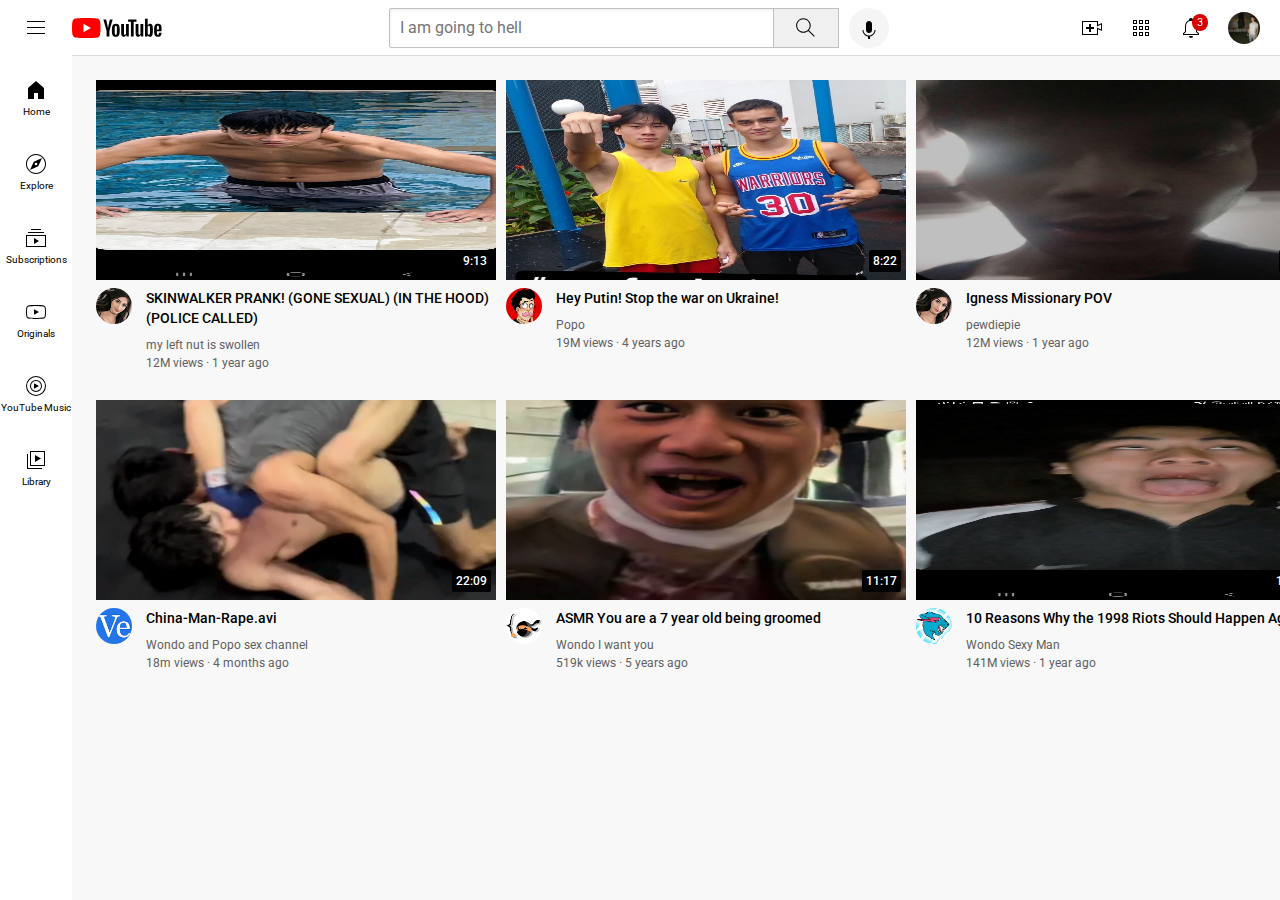
<file: index.html>
<html>
    <head>
        <title>jason's youtube</title>
        
        <link rel="preconnect" href="https://fonts.googleapis.com">
<link rel="preconnect" href="https://fonts.gstatic.com" crossorigin>
<link href="https://fonts.googleapis.com/css2?family=Roboto:wght@400;500;700&display=swap" rel="stylesheet">

<link rel="stylesheet" href="styles2/general.css">
<link rel="stylesheet" href="styles2/header.css">
<link rel="stylesheet" href="styles2/video.css">
<link rel="stylesheet" href="styles2/sidebar.css">
</head>
<body>
  <header class="header">
    <div class="left-section">
      <img class="hamburger-menu" src="icons2/hamburger-menu.svg">
      <img class="youtube-logo" src="icons2/youtube-logo.svg">
    </div>
    <div class="middle-section">
      <input class="search-bar" type="text" placeholder="I am going to hell">
      <button class="search-button">
        <img class="search-icon" src="icons2/search.svg">
        <div class="tooltip">Search</div>
      </button>
      <button class="voice-search-button">
        <img class="voice-search-icon"  src="icons2/voice-search-icon.svg">
        <div class="tooltip">Search with your voice</div>
      </button>
    </div>
    <div class="right-section">
      <div class="upload-icon-container">   
     <img class="upload-icon" src="icons2/upload.svg">
     <div class="tooltip">Create</div>
      </div>
      <div class="youtube-apps-container">
        <img class="youtube-apps-icon" src="icons2/youtube-apps.svg">
        <div class="tooltip">YouTube Apps</div>
      </div>
    <div class="notifications-icon-container">
      <img class="notifications-icon" src="icons2/notifications.svg">
      <div class="tooltip">Notifications</div>
      <div class="notifications-count">3</div>
    </div>
    <img class="current-use-picture" src="channel-pictures/channels-7.jpeg">
    </div>
  </header>

<nav class="sidebar">
 <div class="sidebar-link">
  <img src="icons2/home.svg">
  <div>Home</div>
 </div>
 <div class="sidebar-link">
  <img src="icons2/explore.svg">
  <div>Explore</div>
 </div>
 <div class="sidebar-link">
  <img src="icons2/subscriptions.svg">
  <div>Subscriptions</div>
 </div>
 <div class="sidebar-link">
  <img src="icons2/originals.svg">
  <div>Originals</div>
 </div>
 <div class="sidebar-link">
  <img src="icons2/youtube-music.svg">
  <div>YouTube Music</div>
 </div>
 <div class="sidebar-link">
  <img src="icons2/library.svg">
  <div>Library</div>
 </div>
</nav>
<main>
  <div class="video-grid">
    <div class="video-preview">
      <div class="thumbnail-row">
        <div class="video-time">9:13</div>
        <a href="https://www.youtube.com/watch?v=FgjPQQeTh1w">
          <img class="thumbnails2" src="thumbnails2/t7.webp">
        </a>
      </div>
      <div class="video-info-grid">
        <div class="channel-picture">
          <div class="profile-picture-container">
            <a href="https://youtube.com/c/SSSniperWolf" target="_blank">
              <img class="profile-picture" src="channel-pictures/channel-3.jpeg">
            </a>
            <div class="channel-tooltip">
              <img class="channel-tooltip-picture" src="channel-pictures/channel-3.jpeg">
              <div>
                <div class="channel-tooltip-name">
                  SSSniperWolf
                </div>
                <div class="channel-tooltip-stats">
                  31M subscribers
                </div>
              </div>
            </div>
          </div>
        </div>
        <div class="video-info">
          <a href="https://www.youtube.com/watch?v=FgjPQQeTh1w" target="_blank" class="video-title-link">
          <p class="video-title">        
  SKINWALKER PRANK! (GONE SEXUAL) (IN THE HOOD) (POLICE CALLED)
          </p>
          </a>
          <p class="video-author">
              my left nut is swollen
          </p>
          <p class="video-stats">
            12M views &#183; 1 year ago
          </p>
        </div>
      </div>
      </div>

  <div class="video-preview">
    <div class="thumbnail-row">
      <div class="video-time">8:22</div>
      <a href="https://www.youtube.com/watch?v=mP0RAo9SKZk">
        <img class="thumbnails2" src="thumbnails2/t6.webp">
      </a>
    </div>
    <div class="video-info-grid">
      <div class="channel-picture">
        <div class="profile-picture-container">
        <a href="https://www.youtube.com/c/markiplier">
        <img class="profile-picture" src="channel-pictures/channel-2.jpeg">
        </a>
        <div class="channel-tooltip">
          <img class="channel-tooltip-picture" src="channel-pictures/channel-2.jpeg">
          <div>
            <div class="channel-tooltip-name">
              Markiplier
            </div>
            <div class="channel-tooltip-stats">
              30M subscribers
            </div>
          </div>
      </div>
    </div>
      </div>
      <div class="video-info">
        <a href="https://www.youtube.com/watch?v=mP0RAo9SKZk" target="_blank" class="video-title-link">
        <p class="video-title">
          Hey Putin! Stop the war on Ukraine!
        </p>
        </a>
        <p class="video-author">
          Popo
        </p>
        <p class="video-stats">
          19M views &#183; 4 years ago
        </p>
      </div>
   </div>
  </div>

  <div class="video-preview">
    <div class="thumbnail-row">
      <div class="video-time">9:13</div>
      <a href="https://www.youtube.com/watch?v=FgjPQQeTh1w">
        <img class="thumbnails2" src="thumbnails2/t9.webp">
      </a>
    </div>
    <div class="video-info-grid">
      <div class="channel-picture">
        <div class="profile-picture-container">
          <a href="https://youtube.com/c/SSSniperWolf" target="_blank">
            <img class="profile-picture" src="channel-pictures/channel-3.jpeg">
          </a>
          <div class="channel-tooltip">
            <img class="channel-tooltip-picture" src="channel-pictures/channel-3.jpeg">
            <div>
              <div class="channel-tooltip-name">
                SSSniperWolf
              </div>
              <div class="channel-tooltip-stats">
                31M subscribers
              </div>
            </div>
          </div>
        </div>
      </div>
      <div class="video-info">
        <a href="https://www.youtube.com/watch?v=FgjPQQeTh1w" target="_blank" class="video-title-link">
        <p class="video-title">        
Igness Missionary POV
        </p>
        </a>
        <p class="video-author">
            pewdiepie
        </p>
        <p class="video-stats">
          12M views &#183; 1 year ago
        </p>
      </div>
    </div>
    </div>


  <div class="video-preview">
    <div class="thumbnail-row">
      <div class="video-time">22:09</div>
      <a href="https://www.youtube.com/watch?v=094y1Z2wpJg">
        <img class="thumbnails" src="thumbnails2/t4.webp">
      </a>
    </div>
    <div class="video-info-grid">
      <div class="channel-picture">
        <div class="profile-picture-container">
          <a href="https://youtube.com/c/veritasium" target="_blank">
            <img class="profile-picture" src="channel-pictures/channel-4.jpeg">
          </a>
          <div class="channel-tooltip">
            <img class="channel-tooltip-picture" src="channel-pictures/channel-4.jpeg">
            <div>
              <div class="channel-tooltip-name">
                Veritasium
              </div>
              <div class="channel-tooltip-stats">
                11.5M subscribers
              </div>
            </div>
          </div>
        </div>
      </div>
      <div class="video-info">
        <a href="https://www.youtube.com/watch?v=094y1Z2wpJg" target="_blank" class="video-title-link">
        <p class="video-title">
          China-Man-Rape.avi
        </p>
        </a>
        <p class="video-author">
          Wondo and Popo sex channel
        </p>
        <p class="video-stats">
          18m views &#183; 4 months ago
        </p>
      </div>
   </div>
  </div>

  <div class="video-preview">
    <div class="thumbnail-row">
      <div class="video-time">11:17</div>
      <a href="https://www.youtube.com/watch?v=86CQq3pKSUw">
        <img class="thumbnails2" src="thumbnails2/t1.webp">
      </a>
    </div>
    <div class="video-info-grid">
      <div class="channel-picture">
        <div class="profile-picture-container">
        <a href="https://www.youtube.com/c/CSDojo">
        <img class="profile-picture" src="channel-pictures/channel-5.jpeg">
        </a>
        <div class="channel-tooltip">
          <img class="channel-tooltip-picture" src="channel-pictures/channel-5.jpeg">
          <div>
            <div class="channel-tooltip-name">
              CS Dojo
            </div>
            <div class="channel-tooltip-stats">
              1.79M subscribers
            </div>
          </div>
        </div>
      </div>
  </div>
      <div class="video-info">
        <a href="https://www.youtube.com/watch?v=86CQq3pKSUw" target="_blank" class="video-title-link">
        <p class="video-title">
      ASMR You are a 7 year old being groomed
        </p>
        </a>
        <p class="video-author">
          Wondo I want you
        </p>
        <p class="video-stats">
          519k views &#183; 5 years ago
        </p>
      </div>
    </div>
    </div>


  <div class="video-preview">
    <div class="thumbnail-row">
      <div class="video-time">19:59</div>
      <a href="https://www.youtube.com/watch?v=yXWw0_UfSFg">
      <img class="thumbnails2" src="thumbnails2/t8.webp">
      </a>
    </div>
    <div class="video-info-grid">
      <div class="channel-picture">
        <div class="profile-picture-container">
        <a href="https://www.youtube.com/channel/UCX6OQ3DkcsbYNE6H8uQQuVA">
        <img class="profile-picture" src="channel-pictures/channel-6.jpeg">
        </a>
        <div class="channel-tooltip">
          <img class="channel-tooltip-picture" src="channel-pictures/channel-6.jpeg">
          <div>
            <div class="channel-tooltip-name">
              MrBeast
            </div>
            <div class="channel-tooltip-stats">
              90.6M subscribers
            </div>
          </div>
        </div>
      </div>
    </div>
      <div class="video-info">
        <a href="https://www.youtube.com/watch?v=yXWw0_UfSFg" target="_blank" class="video-title-link">
        <p class="video-title">      
10 Reasons Why the 1998 Riots Should Happen Again
        </p>
        </a>
        <p class="video-author">
            Wondo Sexy Man
        </p>
        <p class="video-stats">
          141M views &#183; 1 year ago
        </p>
      </div>
   </div>
  </div>
</div>
</main>
</body>
</html>
</file>
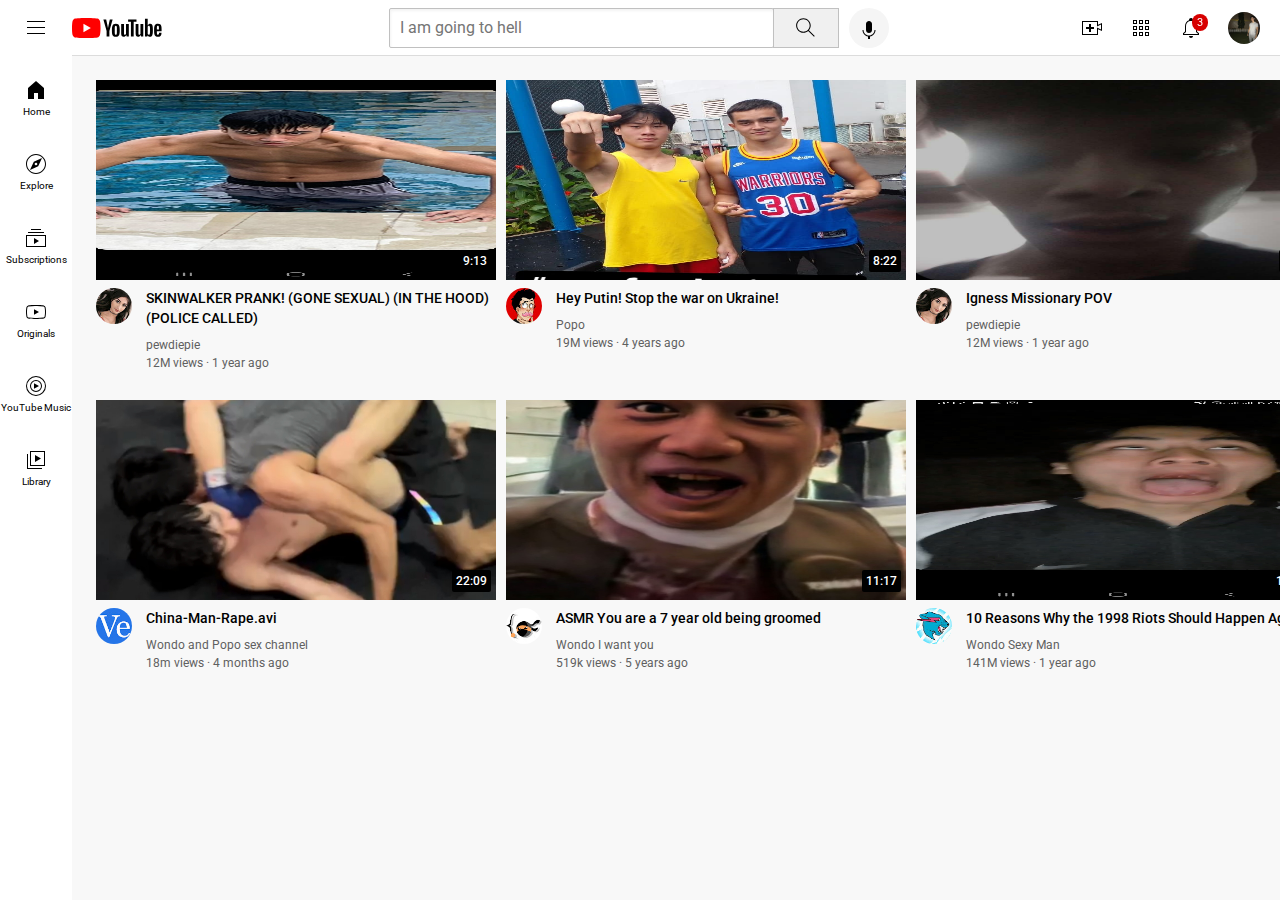
<file: myyoutube.html>
<html>
    <head>
        <title>jason's youtube</title>
        
        <link rel="preconnect" href="https://fonts.googleapis.com">
<link rel="preconnect" href="https://fonts.gstatic.com" crossorigin>
<link href="https://fonts.googleapis.com/css2?family=Roboto:wght@400;500;700&display=swap" rel="stylesheet">

<link rel="stylesheet" href="styles2/general.css">
<link rel="stylesheet" href="styles2/header.css">
<link rel="stylesheet" href="styles2/video.css">
<link rel="stylesheet" href="styles2/sidebar.css">
</head>
<body>
  <header class="header">
    <div class="left-section">
      <img class="hamburger-menu" src="icons2/hamburger-menu.svg">
      <img class="youtube-logo" src="icons2/youtube-logo.svg">
    </div>
    <div class="middle-section">
      <input class="search-bar" type="text" placeholder="I am going to hell">
      <button class="search-button">
        <img class="search-icon" src="icons2/search.svg">
        <div class="tooltip">Search</div>
      </button>
      <button class="voice-search-button">
        <img class="voice-search-icon"  src="icons2/voice-search-icon.svg">
        <div class="tooltip">Search with your voice</div>
      </button>
    </div>
    <div class="right-section">
      <div class="upload-icon-container">   
     <img class="upload-icon" src="icons2/upload.svg">
     <div class="tooltip">Create</div>
      </div>
      <div class="youtube-apps-container">
        <img class="youtube-apps-icon" src="icons2/youtube-apps.svg">
        <div class="tooltip">YouTube Apps</div>
      </div>
    <div class="notifications-icon-container">
      <img class="notifications-icon" src="icons2/notifications.svg">
      <div class="tooltip">Notifications</div>
      <div class="notifications-count">3</div>
    </div>
    <img class="current-use-picture" src="channel-pictures/channels-7.jpeg">
    </div>
  </header>

<nav class="sidebar">
 <div class="sidebar-link">
  <img src="icons2/home.svg">
  <div>Home</div>
 </div>
 <div class="sidebar-link">
  <img src="icons2/explore.svg">
  <div>Explore</div>
 </div>
 <div class="sidebar-link">
  <img src="icons2/subscriptions.svg">
  <div>Subscriptions</div>
 </div>
 <div class="sidebar-link">
  <img src="icons2/originals.svg">
  <div>Originals</div>
 </div>
 <div class="sidebar-link">
  <img src="icons2/youtube-music.svg">
  <div>YouTube Music</div>
 </div>
 <div class="sidebar-link">
  <img src="icons2/library.svg">
  <div>Library</div>
 </div>
</nav>
<main>
  <div class="video-grid">
    <div class="video-preview">
      <div class="thumbnail-row">
        <div class="video-time">9:13</div>
        <a href="https://www.youtube.com/watch?v=FgjPQQeTh1w">
          <img class="thumbnails2" src="thumbnails2/t7.webp">
        </a>
      </div>
      <div class="video-info-grid">
        <div class="channel-picture">
          <div class="profile-picture-container">
            <a href="https://youtube.com/c/SSSniperWolf" target="_blank">
              <img class="profile-picture" src="channel-pictures/channel-3.jpeg">
            </a>
            <div class="channel-tooltip">
              <img class="channel-tooltip-picture" src="channel-pictures/channel-3.jpeg">
              <div>
                <div class="channel-tooltip-name">
                  SSSniperWolf
                </div>
                <div class="channel-tooltip-stats">
                  31M subscribers
                </div>
              </div>
            </div>
          </div>
        </div>
        <div class="video-info">
          <a href="https://www.youtube.com/watch?v=FgjPQQeTh1w" target="_blank" class="video-title-link">
          <p class="video-title">        
  SKINWALKER PRANK! (GONE SEXUAL) (IN THE HOOD) (POLICE CALLED)
          </p>
          </a>
          <p class="video-author">
              pewdiepie
          </p>
          <p class="video-stats">
            12M views &#183; 1 year ago
          </p>
        </div>
      </div>
      </div>

  <div class="video-preview">
    <div class="thumbnail-row">
      <div class="video-time">8:22</div>
      <a href="https://www.youtube.com/watch?v=mP0RAo9SKZk">
        <img class="thumbnails2" src="thumbnails2/t6.webp">
      </a>
    </div>
    <div class="video-info-grid">
      <div class="channel-picture">
        <div class="profile-picture-container">
        <a href="https://www.youtube.com/c/markiplier">
        <img class="profile-picture" src="channel-pictures/channel-2.jpeg">
        </a>
        <div class="channel-tooltip">
          <img class="channel-tooltip-picture" src="channel-pictures/channel-2.jpeg">
          <div>
            <div class="channel-tooltip-name">
              Markiplier
            </div>
            <div class="channel-tooltip-stats">
              30M subscribers
            </div>
          </div>
      </div>
    </div>
      </div>
      <div class="video-info">
        <a href="https://www.youtube.com/watch?v=mP0RAo9SKZk" target="_blank" class="video-title-link">
        <p class="video-title">
          Hey Putin! Stop the war on Ukraine!
        </p>
        </a>
        <p class="video-author">
          Popo
        </p>
        <p class="video-stats">
          19M views &#183; 4 years ago
        </p>
      </div>
   </div>
  </div>

  <div class="video-preview">
    <div class="thumbnail-row">
      <div class="video-time">9:13</div>
      <a href="https://www.youtube.com/watch?v=FgjPQQeTh1w">
        <img class="thumbnails2" src="thumbnails2/t9.webp">
      </a>
    </div>
    <div class="video-info-grid">
      <div class="channel-picture">
        <div class="profile-picture-container">
          <a href="https://youtube.com/c/SSSniperWolf" target="_blank">
            <img class="profile-picture" src="channel-pictures/channel-3.jpeg">
          </a>
          <div class="channel-tooltip">
            <img class="channel-tooltip-picture" src="channel-pictures/channel-3.jpeg">
            <div>
              <div class="channel-tooltip-name">
                SSSniperWolf
              </div>
              <div class="channel-tooltip-stats">
                31M subscribers
              </div>
            </div>
          </div>
        </div>
      </div>
      <div class="video-info">
        <a href="https://www.youtube.com/watch?v=FgjPQQeTh1w" target="_blank" class="video-title-link">
        <p class="video-title">        
Igness Missionary POV
        </p>
        </a>
        <p class="video-author">
            pewdiepie
        </p>
        <p class="video-stats">
          12M views &#183; 1 year ago
        </p>
      </div>
    </div>
    </div>


  <div class="video-preview">
    <div class="thumbnail-row">
      <div class="video-time">22:09</div>
      <a href="https://www.youtube.com/watch?v=094y1Z2wpJg">
        <img class="thumbnails" src="thumbnails2/t4.webp">
      </a>
    </div>
    <div class="video-info-grid">
      <div class="channel-picture">
        <div class="profile-picture-container">
          <a href="https://youtube.com/c/veritasium" target="_blank">
            <img class="profile-picture" src="channel-pictures/channel-4.jpeg">
          </a>
          <div class="channel-tooltip">
            <img class="channel-tooltip-picture" src="channel-pictures/channel-4.jpeg">
            <div>
              <div class="channel-tooltip-name">
                Veritasium
              </div>
              <div class="channel-tooltip-stats">
                11.5M subscribers
              </div>
            </div>
          </div>
        </div>
      </div>
      <div class="video-info">
        <a href="https://www.youtube.com/watch?v=094y1Z2wpJg" target="_blank" class="video-title-link">
        <p class="video-title">
          China-Man-Rape.avi
        </p>
        </a>
        <p class="video-author">
          Wondo and Popo sex channel
        </p>
        <p class="video-stats">
          18m views &#183; 4 months ago
        </p>
      </div>
   </div>
  </div>

  <div class="video-preview">
    <div class="thumbnail-row">
      <div class="video-time">11:17</div>
      <a href="https://www.youtube.com/watch?v=86CQq3pKSUw">
        <img class="thumbnails2" src="thumbnails2/t1.webp">
      </a>
    </div>
    <div class="video-info-grid">
      <div class="channel-picture">
        <div class="profile-picture-container">
        <a href="https://www.youtube.com/c/CSDojo">
        <img class="profile-picture" src="channel-pictures/channel-5.jpeg">
        </a>
        <div class="channel-tooltip">
          <img class="channel-tooltip-picture" src="channel-pictures/channel-5.jpeg">
          <div>
            <div class="channel-tooltip-name">
              CS Dojo
            </div>
            <div class="channel-tooltip-stats">
              1.79M subscribers
            </div>
          </div>
        </div>
      </div>
  </div>
      <div class="video-info">
        <a href="https://www.youtube.com/watch?v=86CQq3pKSUw" target="_blank" class="video-title-link">
        <p class="video-title">
      ASMR You are a 7 year old being groomed
        </p>
        </a>
        <p class="video-author">
          Wondo I want you
        </p>
        <p class="video-stats">
          519k views &#183; 5 years ago
        </p>
      </div>
    </div>
    </div>


  <div class="video-preview">
    <div class="thumbnail-row">
      <div class="video-time">19:59</div>
      <a href="https://www.youtube.com/watch?v=yXWw0_UfSFg">
      <img class="thumbnails2" src="thumbnails2/t8.webp">
      </a>
    </div>
    <div class="video-info-grid">
      <div class="channel-picture">
        <div class="profile-picture-container">
        <a href="https://www.youtube.com/channel/UCX6OQ3DkcsbYNE6H8uQQuVA">
        <img class="profile-picture" src="channel-pictures/channel-6.jpeg">
        </a>
        <div class="channel-tooltip">
          <img class="channel-tooltip-picture" src="channel-pictures/channel-6.jpeg">
          <div>
            <div class="channel-tooltip-name">
              MrBeast
            </div>
            <div class="channel-tooltip-stats">
              90.6M subscribers
            </div>
          </div>
        </div>
      </div>
    </div>
      <div class="video-info">
        <a href="https://www.youtube.com/watch?v=yXWw0_UfSFg" target="_blank" class="video-title-link">
        <p class="video-title">      
10 Reasons Why the 1998 Riots Should Happen Again
        </p>
        </a>
        <p class="video-author">
            Wondo Sexy Man
        </p>
        <p class="video-stats">
          141M views &#183; 1 year ago
        </p>
      </div>
   </div>
  </div>
</div>
</main>
</body>
</html>
</file>
<file: styles2/general.css>
p {
    font-family: Roboto, Arial;
    margin-top: 0;
    margin-bottom: 0;
  }
  body{
    margin:0;
    padding-top: 80px;
    padding-left: 96px;
    padding-bottom: 20px;
    background-color: rgb(248, 248, 248);
  }
</file>
<file: styles2/header.css>
.header{
    height: 55px;
    display:flex;
    flex-direction: row;
    justify-content: space-between;
    position:fixed;
    top: 0px;
    left: 0px;
    right:0px;
    background-color: white;
    border-bottom-width: 1px;
    border-bottom-style: solid;
    border-bottom-color: gainsboro;
    z-index:100;
  }
    .left-section{
      align-items: center;
      display: flex;
    }
    .middle-section{
      flex: 1;
      margin-left: 70px;
      margin-right: 35px;
      max-width: 500px;
      display: flex;
      align-items: center;
    }
    .search-bar{
      flex: 1;
      height: 40px;
      padding-left: 10px;
      font-size: 16px;
      border-width: 1px;
      border-style:solid;
      border-color: rgb(192,192,192);
      border-radius: 2px;
      box-shadow: inset 1px 2px 3px rgba(0,0,0,0.05);
  width:0;
    }
    .search-bar::placeholder{
      font-family: Roboto, Arial;
      font-size: 16px;
    }
    .right-section{
      width: 180px;
      display: flex;
      align-items: center;
      justify-content: space-between;
      margin-right: 20px;
      flex-shrink:0;
    }
  .search-button{
    height: 40px;
    width: 66px;
    background-color: rgb(240,240,240);
    border-width: 1px;
    border-style:solid;
    border-color:rgb(192,192,192);
  margin-left: -1px;
  margin-right: 10px;
  }
  
  .search-button, 
  .voice-search-button,
  .upload-icon-container,
  .notifications-icon-container,
  .youtube-apps-container
  .channel-picture{
    position:relative;
    display: flex;
    flex-direction: row;
    justify-content: center;
    align-items:center;
  }
  
  .search-button .tooltip,
  .voice-search-button .tooltip,
  .upload-icon-container .tooltip,
  .notifications-icon-container .tooltip,
  .youtube-apps-container .tooltip,
  .channel-picture .tooltip{
    font-family: Roboto, Arial;
    position: absolute;
    background-color: gray;
    color: white;
    padding-top: 4px;
    padding-bottom: 4px;
    padding-left: 8px;
    padding-right: 8px;
    border-radius: 2px;
    font-size: 12px;
    bottom: -30px;
    opacity: 0;
    transition: opacity 0.15s;
    pointer-events: none;
    white-space: nowrap;
  }
  
  .search-button:hover .tooltip,
  .voice-search-button:hover .tooltip, 
  .upload-icon-container:hover .tooltip,
   .notifications-icon-container:hover .tooltip,
   .youtube-apps-container:hover .tooltip, 
   .channel-picture:hover .tooltip{
    opacity: 1;
  }
  
  .voice-search-button{
    height: 40px;
    width:40px;
    border-radius:20px;
    border:none;
    background-color: rgb(245, 245, 245);
  }
  .voice-search-icon{
    height:24px;
  margin-top: 4px;
  }
    .hamburger-menu{
      height: 24px;
  margin-left: 24px;
  margin-right: 24px;
    }
    .youtube-logo {
      height: 20px;
    }
  
    .search-icon {
      height:25px;
    }
    
  .upload-icon{
    height:24px;
  }
  .youtube-apps-icon{
    height: 24px;
  }
  .notifications-icon{
    height: 24px;
  }
  .current-use-picture{
    height: 32px;
    border-radius: 16px;
  }
  
  .notifications-icon-container{
    position:relative;
  
  }
  .notifications-count{
    position:absolute;
    top: -2px;
    right: -5px;
    background-color:rgb(215, 0, 0);
    color:white;
    font-family: roboto,arial;
    font-size: 11px;
    padding-left:5px;
    padding-right: 5px;
    padding-top: 2px;
    padding-bottom: 2px;
    border-radius: 10px;
  }
</file>
<file: styles2/video.css>
.thumbnails2, .thumbnails {
  width: 400px;
 height: 200px;
}
.thumbnails{
  object-fit: cover;
}
.video-title {
margin-top: 0;
font-size: 14px;
font-weight: 500;
line-height: 20px;
margin-bottom: 10px;
}

.video-info-grid {
  display: grid;
  grid-template-columns: 50px 1fr;
  width:400px;
}

.profile-picture {
width: 36px;
border-radius: 50px;
}

.thumbnail-row {
margin-bottom: 8px;
width:400px;
position: relative;
}

.video-author,
.video-stats {
font-size: 12px;
color: rgb(96, 96, 96);
}

.video-author {
margin-bottom: 4px;
}
.video-grid {
display: grid;
grid-template-columns:1fr 1fr 1fr;
row-gap: 30px;
column-gap: 10px;
}

@media (max-width:750px){
.video-grid {
  grid-template-columns:1fr 1fr;
}
}
@media (min-width:751px) and (max-width:999px){
  .video-grid {
    grid-template-columns:1fr 1fr 1fr;
  }
}
@media (min-width:2000px){
.video-grid {
  grid-template-columns:1fr 1fr 1fr 1fr;
}
}

.video-time{
background-color: black;
color:white;
position: absolute;
bottom: 8px;
right: 5px;
font-family: roboto,arial;
font-size: 12px;
font-weight:500;
padding:4px;
border-radius:2px;
}

.video-title-link {
  text-decoration: none;
  color: black;
}

.profile-picture-container {
  position: relative;
  display: inline-block;
}

.channel-tooltip {
  background-color: white;
  width: 200px;
  padding: 12px 12px;
  box-shadow: 2px 3px 10px rgba(0, 0, 0, 0.3);
  border-radius: 6px;
  position: absolute;
  top: 55px;
  z-index: 300;

  opacity: 0;
  pointer-events: none;

  display: flex;
  align-items: center;
  transition: opacity 0.15s;
}

.profile-picture-container:hover .channel-tooltip {
  opacity: 1;
}

.channel-tooltip-picture {
  width: 50px;
  height: 50px;
  border-radius: 50px;
  margin-right: 8px;
}

.channel-tooltip-name {
  font-family: Roboto, Arial;
  font-weight: bold;
  font-size: 16px;
  margin-bottom: 4px;
}

.channel-tooltip-stats {
  font-family: Roboto, Arial;
  color: rgb(96, 96, 96);
  font-size: 14px;
}
</file>
<file: styles2/sidebar.css>
.sidebar {
    position: fixed;
    left: 0;
    bottom: 0;
    top: 55px;
    background-color: white;
    width:72px;
    z-index: 200;
    padding-top: 5px;
}
.sidebar-link{
    height: 74px;
    display: flex;
    justify-content: center;
    align-items:center;
    flex-direction: column; 
    cursor: pointer;
}
.sidebar-link:hover{
    background-color:rgb(229, 228, 228);
}
.sidebar-link img{
height:24px;
margin-bottom: 4px;
}

.sidebar-link div{
  font-family: roboto,arial;
  font-size: 10px; 
}
</file>
